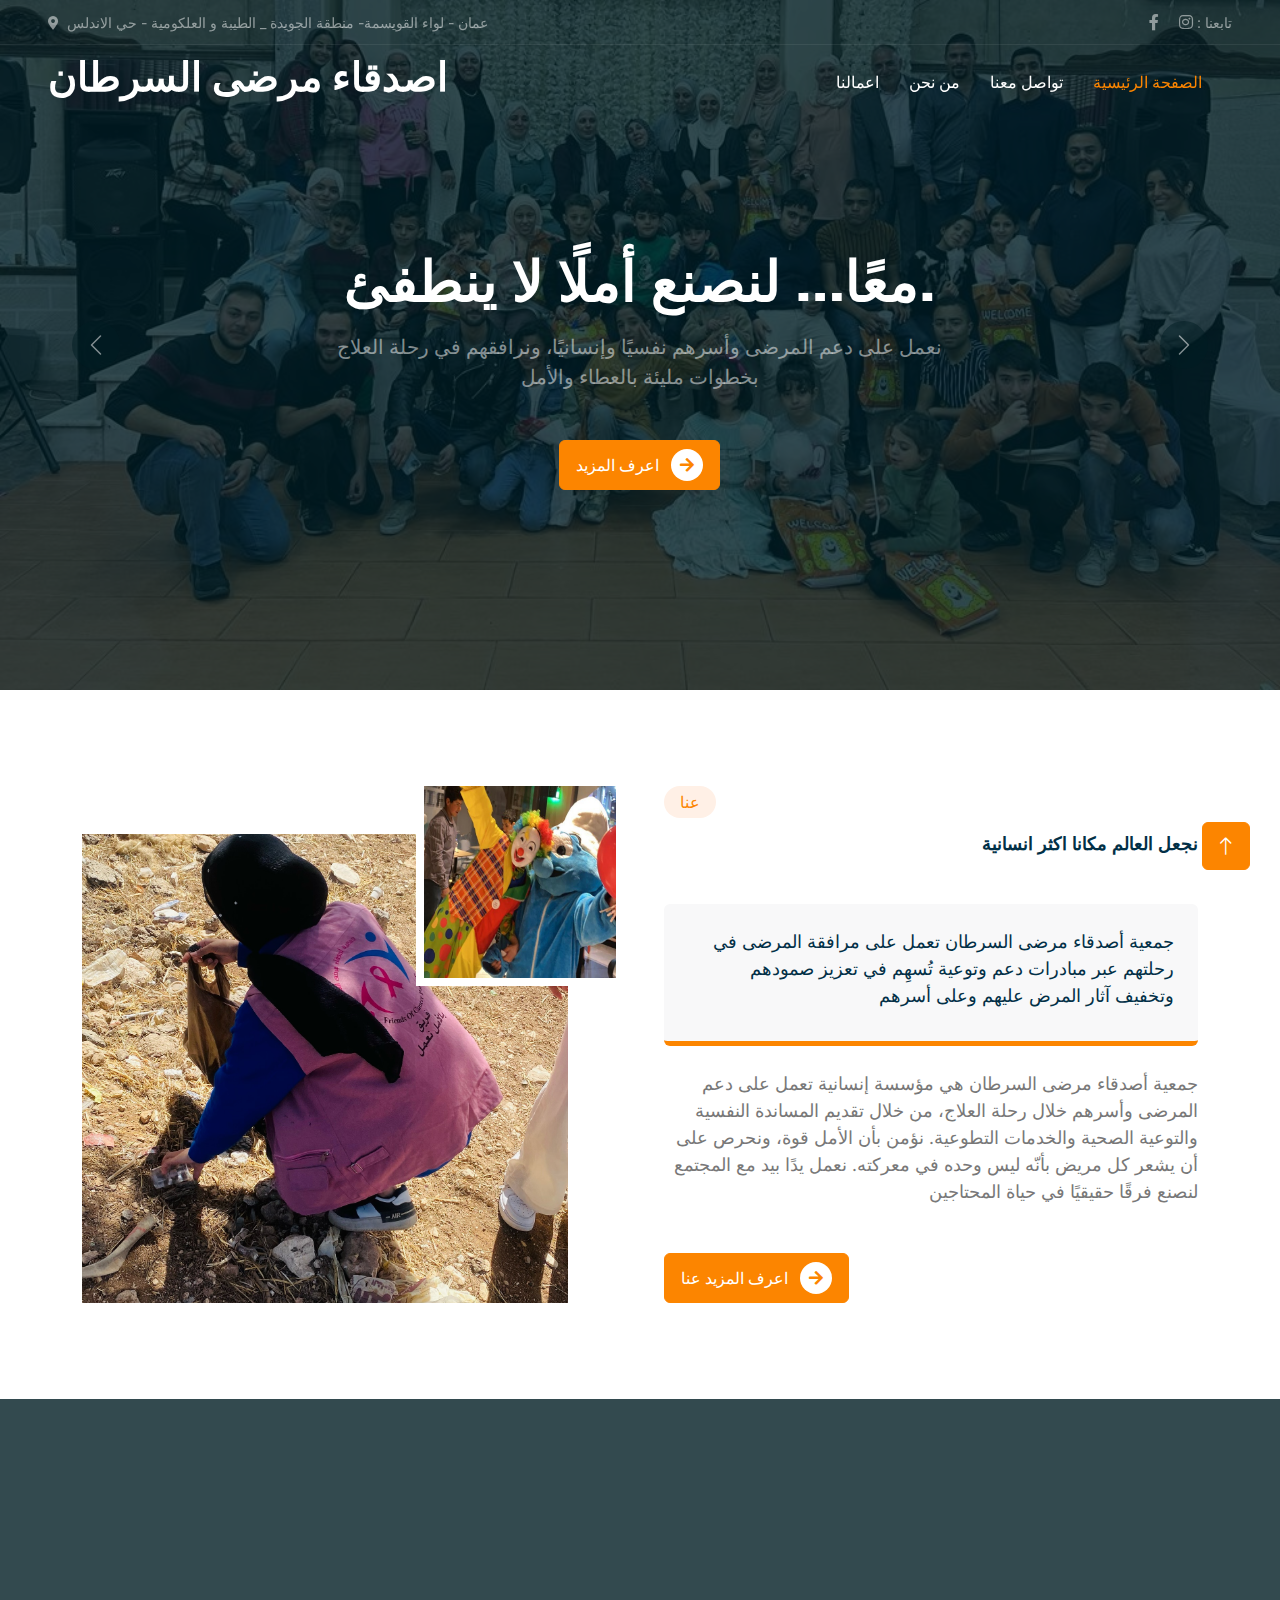
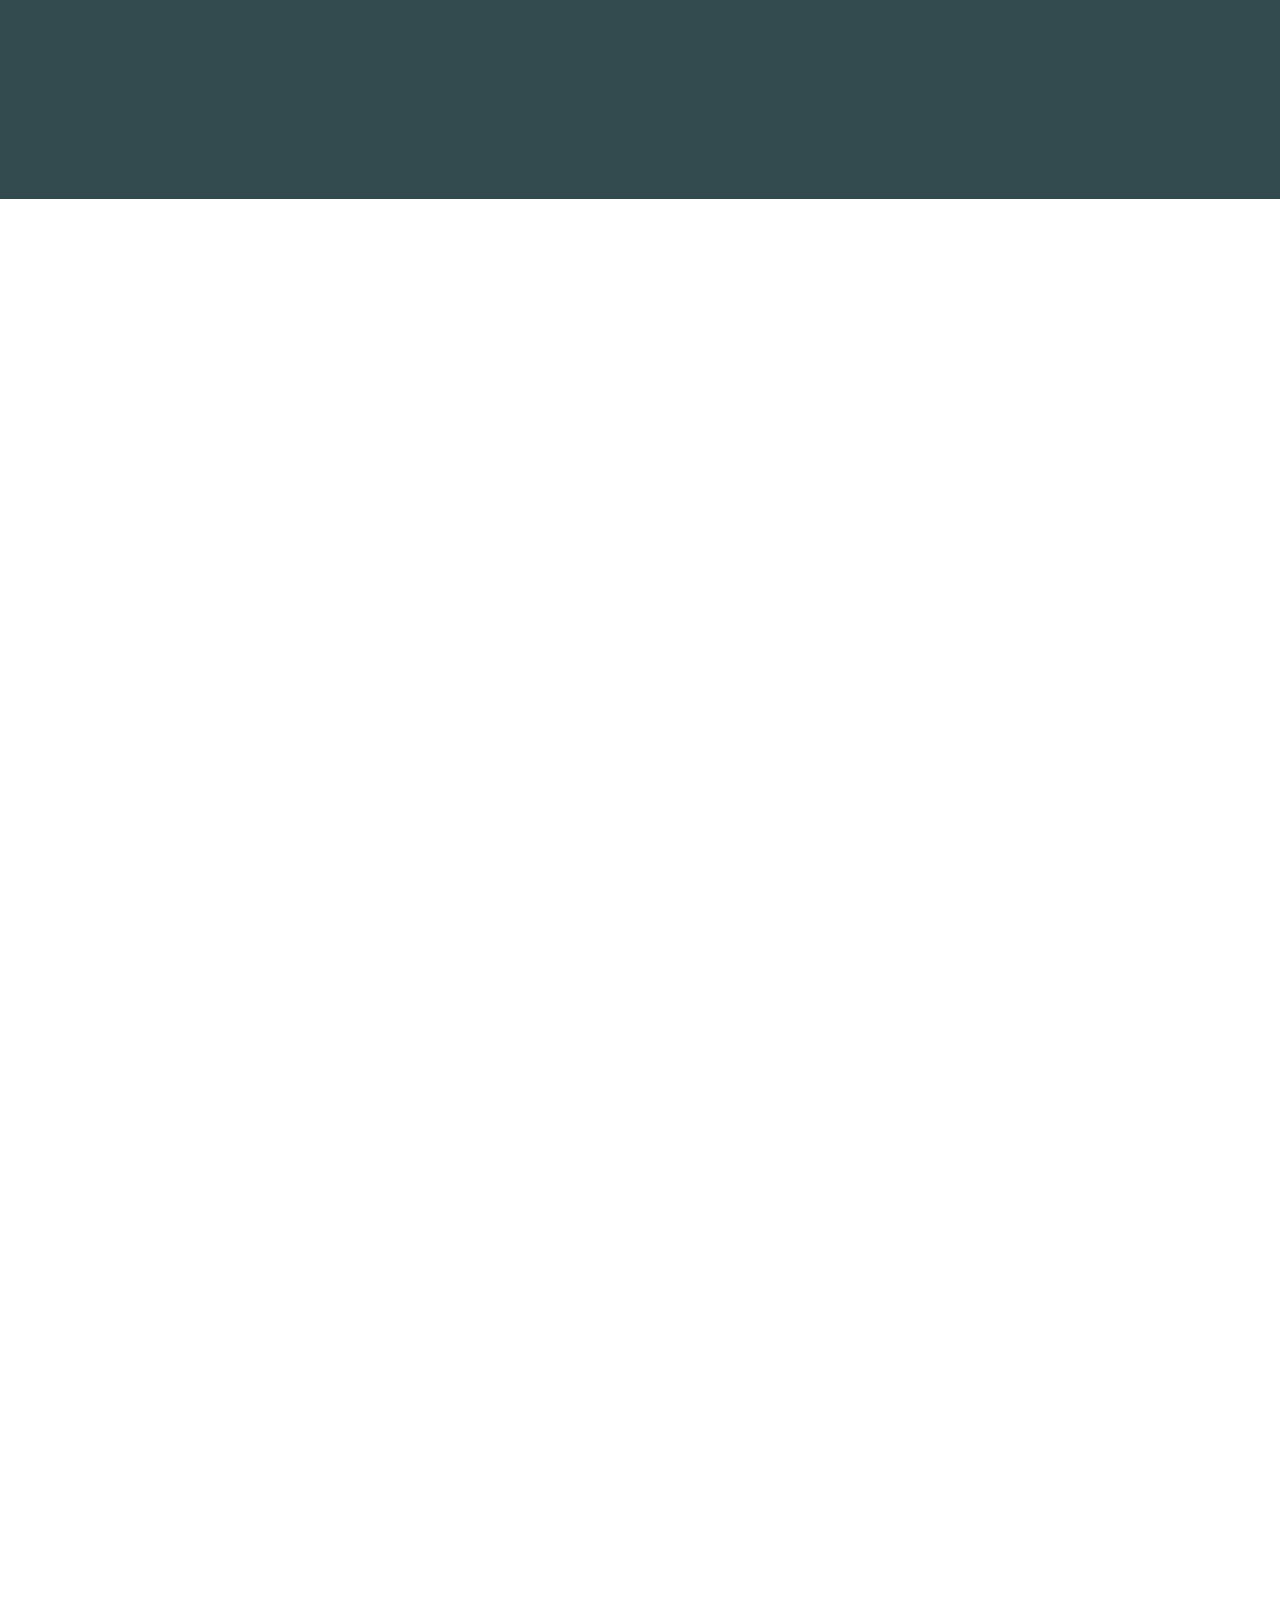
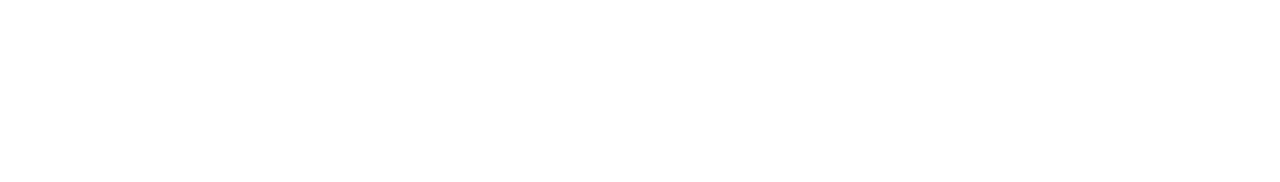
<file: index.html>
<!DOCTYPE html>
<html lang="ar">

<head>
    <meta charset="utf-8">
    <title>جمعية اصدقاء مرضى السرطان</title>
    <meta content="width=device-width, initial-scale=1.0" name="viewport">
    <meta content="" name="keywords">
    <meta content="" name="description">

    <!--  صورة الصفحة الرئيسية   -->
    <link href="img/favicon.ico" rel="icon">

    <!-- Google Web Fonts -->
    <link rel="preconnect" href="https://fonts.googleapis.com">
    <link rel="preconnect" href="https://fonts.gstatic.com" crossorigin>
    <link href="https://fonts.googleapis.com/css2?family=Inter:wght@400;500;600&family=Saira:wght@500;600;700&display=swap" rel="stylesheet"> 

    <!-- Icon Font Stylesheet -->
    <link href="https://cdnjs.cloudflare.com/ajax/libs/font-awesome/5.10.0/css/all.min.css" rel="stylesheet">
    <link href="https://cdn.jsdelivr.net/npm/bootstrap-icons@1.4.1/font/bootstrap-icons.css" rel="stylesheet">

    <!-- Libraries Stylesheet -->
    <link href="lib/animate/animate.min.css" rel="stylesheet">
    <link href="lib/owlcarousel/assets/owl.carousel.min.css" rel="stylesheet">

    <!-- Customized Bootstrap Stylesheet -->
    <link href="css/bootstrap.min.css" rel="stylesheet">

    <!-- Template Stylesheet -->
    <link href="css/style.css" rel="stylesheet">
</head>

<body>
    <!-- Spinner Start -->
    <div id="spinner" class="show bg-white position-fixed translate-middle w-100 vh-100 top-50 start-50 d-flex align-items-center justify-content-center">
        <div class="spinner-grow text-primary" role="status"></div>
    </div>
    <!-- Spinner End -->


    <!-- Navbar Start -->
    <div class="container-fluid fixed-top px-0 wow fadeIn" data-wow-delay="0.1s">
        <div class="top-bar text-white-50 row gx-0 align-items-center d-none d-lg-flex">
            <div class="col-lg-6 px-5 text-start">
                <small><i class="fa fa-map-marker-alt me-2"></i>عمان - لواء القويسمة- منطقة الجويدة _ الطيبة و العلكومية - حي الاندلس</small>
            </div>
            <div class="col-lg-6 px-5 text-end">
                <a class="text-white-50 ms-3" href="https://www.facebook.com/mriashat?mibextid=wwXIfr&rdid=KdFDLxk4CN2RYPst&share_url=https%3A%2F%2Fwww.facebook.com%2Fshare%2F1YquWTkk5h%2F%3Fmibextid%3DwwXIfr#"><i class="fab fa-facebook-f"></i></a>
                <a class="text-white-50 ms-3" href="https://www.instagram.com/friends_of_cancer_patients_00?igsh=czUzcmU5NGU0Y2x1"><i class="fab fa-instagram"></i></a>
                <small>: تابعنا</small>
            </div>
        </div>

        <nav class="navbar navbar-expand-lg navbar-dark py-lg-0 px-lg-5 wow fadeIn" data-wow-delay="0.1s">
            <a href="index.html" class="navbar-brand ms-4 ms-lg-0">
                <h1 class="text-white">اصدقاء مرضى السرطان  </h1>
            </a>
            <button type="button" class="navbar-toggler me-4" data-bs-toggle="collapse" data-bs-target="#navbarCollapse">
                <span class="navbar-toggler-icon"></span>
            </button>
            <div class="collapse navbar-collapse" id="navbarCollapse">
                <div class="navbar-nav ms-auto p-4 p-lg-0">
                    <a href="404.html" class="nav-item nav-link">اعمالنا</a>
                    <a href="about.html" class="nav-item nav-link">من نحن</a>
                    <a href="#sui1" class="nav-item nav-link">تواصل معنا</a>
                    <a href="index.html" class="nav-item nav-link active">الصفحة الرئيسية</a>
                </div>
                    </a>
                </div>
            </div>
        </nav>
    </div>
    <!-- Navbar End -->


    <!-- Carousel Start -->
    <div class="container-fluid p-0 mb-5">
        <div id="header-carousel" class="carousel slide" data-bs-ride="carousel">
            <div class="carousel-inner">
                <div class="carousel-item active">
                    <img class="w-100" src="img/img4 b1.jpg" alt="Image">
                    <div class="carousel-caption">
                        <div class="container">
                            <div class="row justify-content-center">
                                <div class="col-lg-7 pt-5">
                                    <h1 class="display-4 text-white mb-3 animated slideInDown">معًا… لنصنع أملًا لا ينطفئ.</h1>
                                    <p class="fs-5 text-white-50 mb-5 animated slideInDown">نعمل على دعم المرضى وأسرهم نفسيًا وإنسانيًا، ونرافقهم في رحلة العلاج بخطوات مليئة بالعطاء والأمل</p>
                                    <a class="btn btn-primary py-2 px-3 animated slideInDown" href="">
                                        اعرف المزيد
                                        <div class="d-inline-flex btn-sm-square bg-white text-primary rounded-circle ms-2">
                                            <i class="fa fa-arrow-right"></i>
                                        </div>
                                    </a>
                                </div>
                            </div>
                        </div>
                    </div>
                </div>
                <div class="carousel-item">
                    <img class="w-100" src="img/img 2 b1.jpg" alt="Image">
                    <div class="carousel-caption">
                        <div class="container">
                            <div class="row justify-content-center">
                                <div class="col-lg-7 pt-5">
                                    <h1 class="display-4 text-white mb-3 animated slideInDown">معًا… لنصنع أملًا لا ينطفئ.</h1>
                                    <p class="fs-5 text-white-50 mb-5 animated slideInDown">نعمل في جمعية أصدقاء مرضى السرطان على دعم المرضى وأسرهم نفسيًا وإنسانيًا، ونرافقهم في رحلة العلاج بخطوات مليئة بالعطاء والأمل</p>
                                    <a class="btn btn-primary py-2 px-3 animated slideInDown" href="">
                                        اعرف المزيد
                                        <div class="d-inline-flex btn-sm-square bg-white text-primary rounded-circle ms-2">
                                            <i class="fa fa-arrow-right"></i>
                                        </div>
                                    </a>
                                </div>
                            </div>
                        </div>
                    </div>
                </div>
            </div>
            <button class="carousel-control-prev" type="button" data-bs-target="#header-carousel"
                data-bs-slide="prev">
                <span class="carousel-control-prev-icon" aria-hidden="true"></span>
                <span class="visually-hidden">Previous</span>
            </button>
            <button class="carousel-control-next" type="button" data-bs-target="#header-carousel"
                data-bs-slide="next">
                <span class="carousel-control-next-icon" aria-hidden="true"></span>
                <span class="visually-hidden">Next</span>
            </button>
        </div>
    </div>

<!--about start-->
    <div class="container-xxl py-5">
        <div class="container">
            <div class="row g-5">
                <div class="col-lg-6 wow fadeInUp" data-wow-delay="0.1s">
                    <div class="position-relative overflow-hidden h-100" style="min-height: 400px;">
                        <img class="position-absolute w-100 h-100 pt-5 pe-5" src="img/img 3 b1.jpg" alt="" style="object-fit: cover;">
                        <img class="position-absolute top-0 end-0 bg-white ps-2 pb-2" src="img/for about.jpg" alt="" style="width: 200px; height: 200px;">
                    </div>
                </div>
                <div class="col-lg-6 wow fadeInUp" data-wow-delay="0.5s">
                    <div class="h-100">
                        <div class="d-inline-block rounded-pill bg-secondary text-primary py-1 px-3 mb-3" >عنا</div>
                        <h1 class="display-6 mb-5" style="text-align: right;">نجعل العالم مكانا اكثر انسانية</h1>
                        <div class="bg-light border-bottom border-5 border-primary rounded p-4 mb-4">
                            <p class="text-dark mb-2" style="text-align: right; font-size: 18px;">جمعية أصدقاء مرضى السرطان تعمل على مرافقة المرضى في رحلتهم عبر مبادرات دعم وتوعية تُسهِم في تعزيز صمودهم وتخفيف آثار المرض عليهم وعلى أسرهم</p>
                        </div>
                        <p class="mb-5" style="text-align: right;" >جمعية أصدقاء مرضى السرطان هي مؤسسة إنسانية تعمل على دعم المرضى وأسرهم خلال رحلة العلاج، من خلال تقديم المساندة النفسية والتوعية الصحية والخدمات التطوعية. نؤمن بأن الأمل قوة، ونحرص على أن يشعر كل مريض بأنّه ليس وحده في معركته. نعمل يدًا بيد مع المجتمع لنصنع فرقًا حقيقيًا في حياة المحتاجين</p>
                        <a class="btn btn-primary py-2 px-3 me-3" href="about.html">
                            اعرف المزيد عنا
                            <div class="d-inline-flex btn-sm-square bg-white text-primary rounded-circle ms-2">
                                <i class="fa fa-arrow-right"></i>
                            </div>
                        </a>    
        
                        </a>
                    </div>
                </div>
            </div>
        </div>
    </div>
    <style>

      
        .mb-5 {
            font-size: 18px;
        }
    </style>
    <!-- About End -->



    <!-- Donate Start -->
    <div class="container-fluid donate my-5 py-5" data-parallax="scroll" data-image-src="img\b1 img 1.jpg" style="height: 400px;">
        <div class="container py-5">
            <div class="row g-5 align-items-center">
                <div class="col-lg-6 wow fadeIn" data-wow-delay="0.1s">
              
                  
               
                      
                    </div>
                </div>
            </div>
        </div>
    </div>
    <!-- Donate End -->


    <!-- Team Start -->
    <div class="container-xxl py-5">
        <div class="container">
            <div class="text-center mx-auto mb-5 wow fadeInUp" data-wow-delay="0.1s" style="max-width: 500px;">
                <div class="d-inline-block rounded-pill bg-secondary text-primary py-1 px-3 mb-3">اعضاء الجمعية</div>
                <h1 class="display-6 mb-5">ننتزع الامل من اعماق الظلام</h1>
            </div>
            <div class="row g-4">
                <div class="col-lg-3 col-md-6 wow fadeInUp" data-wow-delay="0.1s">
                    <div class="team-item position-relative rounded overflow-hidden">
                        <div class="overflow-hidden">
                            <img class="img-fluid" src="img/good girls.jpg" alt="">
                        </div>
                        <div class="team-text bg-light text-center p-4">
                            <h5>سمية الرياشات</h5>
                            <p class="text-primary">مسؤولة في قسم الادارة</p>
                            <div class="team-social text-center">
                                <a class="btn btn-square" href=""><i class="fab fa-facebook-f"></i></a>
                                <a class="btn btn-square" href="https://www.instagram.com/somaia_ry/"><i class="fab fa-instagram"></i></a>
                            </div>
                        </div>
                    </div>
                </div>
                <div class="col-lg-3 col-md-6 wow fadeInUp" data-wow-delay="0.3s">
                    <div class="team-item position-relative rounded overflow-hidden">
                        <div class="overflow-hidden">
                            <img class="img-fluid" src="img/bigboos.jpg" alt="">
                        </div>
                        <div class="team-text bg-light text-center p-4">
                            <h5>موسى الرياشات</h5>
                            <p class="text-primary">مؤسس الجمعية</p>
                            <div class="team-social text-center">
                                <p>توفاه الله</p>
                            </div>
                        </div>
                    </div>
                </div>
                <div class="col-lg-3 col-md-6 wow fadeInUp" data-wow-delay="0.5s">
                    <div class="team-item position-relative rounded overflow-hidden">
                        <div class="overflow-hidden">
                            <img class="img-fluid" src="img/ttttttt.jpg" alt="">
                        </div>
                        <div class="team-text bg-light text-center p-4">
                            <h5>عبير غنام</h5>
                            <p class="text-primary">رئيسة الجمعية</p>
                            <div class="team-social text-center">
                                <a class="btn btn-square" href=""><i class="fab fa-facebook-f"></i></a>
                                <a class="btn btn-square" href=""><i class="fab fa-twitter"></i></a>
                                <a class="btn btn-square" href=""><i class="fab fa-instagram"></i></a>
                            </div>
                        </div>
                    </div>
                </div>
                <div class="col-lg-3 col-md-6 wow fadeInUp" data-wow-delay="0.7s">
                    <div class="team-item position-relative rounded overflow-hidden">
                        <div class="overflow-hidden">
                            <img class="img-fluid" src="img/7777.PNG" alt="">
                        </div>
                        <div class="team-text bg-light text-center p-4">
                            <h5>صفية</h5>
                            <p class="text-primary">مسؤولة في قسم الادارة</p>
                            <div class="team-social text-center">
                                <a class="btn btn-square" href=""><i class="fab fa-facebook-f"></i></a>
                                <a class="btn btn-square" href=""><i class="fab fa-twitter"></i></a>
                                <a class="btn btn-square" href=""><i class="fab fa-instagram"></i></a>
                            </div>
                        </div>
                    </div>
                </div>
            </div>
        </div>
    </div>
    <!-- Team End -->


    <!-- Testimonial Start -->
    <div class="container-xxl py-5">
        <div class="container">
            <div class="text-center mx-auto mb-5 wow fadeInUp" data-wow-delay="0.1s" style="max-width: 500px;">
                <div class="d-inline-block rounded-pill bg-secondary text-primary py-1 px-3 mb-3">تعليقات معاوني النجاح</div>
                <h1 class="display-6 mb-5">بكم نجعل العالم مكانا افضل</h1>
            </div>
            <div class="owl-carousel testimonial-carousel wow fadeInUp" data-wow-delay="0.1s">
                <div class="testimonial-item text-center">
                    <img class="img-fluid bg-light rounded-circle p-2 mx-auto mb-4" src="img/opopppp.jpg" style="width: 100px; height: 100px;">
                    <div class="testimonial-text rounded text-center p-4">
                        <p>جهودكم مباركه ومشكوره جزاكم الله خير الجزاء بارك الله فيكم جميعا</p>
                        <h5 class="mb-1">ام قصي خضر </h5>
                    </div>
                </div>
                <div class="testimonial-item text-center">
                    <img class="img-fluid bg-light rounded-circle p-2 mx-auto mb-4" src="img/opopppp.jpg" style="width: 100px; height: 100px;">
                    <div class="testimonial-text rounded text-center p-4">
                        <p>الله يبارك فيكم جميعا في ميزان حسناتكم ان شاء الله</p>
                        <h5 class="mb-1">تمام الفرح</h5>
                    </div>
                </div>
                <div class="testimonial-item text-center">
                    <img class="img-fluid bg-light rounded-circle p-2 mx-auto mb-4" src="img/opopppp.jpg" style="width: 100px; height: 100px;">
                    <div class="testimonial-text rounded text-center p-4">
                        <p>بارك الله فيكم من افضل الجمعيات</p>
                        <h5 class="mb-1">نادين</h5>
                    </div>
                </div>
            </div>
        </div>
    </div>
    <!-- Testimonial End -->


    <!-- Footer Start -->
    <div id="sui1" class="container-fluid bg-dark text-white-50 footer mt-5 pt-5 wow fadeIn" data-wow-delay="0.1s">
        <div class="container py-5">
            <div class="row g-5">
                <div class="col-lg-3 col-md-6">
                    <h1 class="fw-bold text-primary mb-4">اصدقاء مرضى السرطان</h1>
                    <p>نعمل على دعم المرضى وأسرهم نفسيًا وإنسانيًا، ونرافقهم في رحلة العلاج بخطوات مليئة بالعطاء والأمل</p>
                    <div class="d-flex pt-2">
                        <a class="btn btn-square me-1" href="https://www.facebook.com/mriashat?mibextid=wwXIfr&rdid=OfS2YR8EFbfrXNX1&share_url=https%3A%2F%2Fwww.facebook.com%2Fshare%2F1YquWTkk5h%2F%3Fmibextid%3DwwXIfr#"><i class="fab fa-facebook-f"></i></a>
                        <a class="btn btn-square me-0" href="https://www.instagram.com/friends_of_cancer_patients_00?igsh=czUzcmU5NGU0Y2x1">insta<i class="fab fa-instagram-in"></i></a>
                    </div>
                </div>
                <div class="col-lg-3 col-md-6">
                    <h5 class="text-light mb-4">للتبرع</h5>
                    <p><i class="me-3"></i>البنك الاسلامي الاردني/شارع الحرية (1555)</p>
                    <p><i class="fa fa-phone-alt me-3"></i>‎+962 7 9640 0430</p>
                </div>
             
             
            </div>
        </div>
        <div class="container-fluid copyright">
            <div class="container">
                <div class="row">
                    <div class="col-md-6 text-center text-md-start mb-3 mb-md-0">
                    </div>
                    <div class="col-md-6 text-center text-md-end">
                        <!--/*** This template is free as long as you keep the footer author’s credit link/attribution link/backlink. If you'd like to use the template without the footer author’s credit link/attribution link/backlink, you can purchase the Credit Removal License from "https://freewebsitecreate.net/credit-removal". Thank you for your support. ***/-->
                    </div>
                </div>
            </div>
        </div>
    </div>
    <!-- Footer End -->


    <!-- Back to Top -->
    <a href="#" class="btn btn-lg btn-primary btn-lg-square back-to-top"><i class="bi bi-arrow-up"></i></a>


    <!-- JavaScript Libraries -->
    <script src="https://code.jquery.com/jquery-3.4.1.min.js"></script>
    <script src="https://cdn.jsdelivr.net/npm/bootstrap@5.0.0/dist/js/bootstrap.bundle.min.js"></script>
    <script src="lib/wow/wow.min.js"></script>
    <script src="lib/easing/easing.min.js"></script>
    <script src="lib/waypoints/waypoints.min.js"></script>
    <script src="lib/owlcarousel/owl.carousel.min.js"></script>
    <script src="lib/parallax/parallax.min.js"></script>

    <!-- Template Javascript -->
    <script src="js/main.js"></script>
</body>

</html>
</file>
<file: css/style.css>
/********** Template CSS **********/
:root {
    --primary: #FC8500;
    --secondary: #FFF0E6;
    --light: #F8F8F9;
    --dark: #001D23;
}


.back-to-top {
    position: fixed;
    display: none;
    right: 30px;
    bottom: 30px;
    z-index: 99;
}


/*** Spinner ***/
#spinner {
    opacity: 0;
    visibility: hidden;
    transition: opacity .5s ease-out, visibility 0s linear .5s;
    z-index: 99999;
}

#spinner.show {
    transition: opacity .5s ease-out, visibility 0s linear 0s;
    visibility: visible;
    opacity: 1;
}

.text-white {
    color: #FC8500;
}

/*** Button ***/
.btn {
    font-weight: 500;
    transition: .5s;
}

.btn.btn-primary,
.btn.btn-outline-primary:hover {
    color: #FFFFFF;
}

.btn.btn-primary:hover {
    color: var(--primary);
    background: transparent;
}

.btn-square {
    width: 38px;
    height: 38px;
}

.btn-sm-square {
    width: 32px;
    height: 32px;
}

.btn-lg-square {
    width: 48px;
    height: 48px;
}

.btn-square,
.btn-sm-square,
.btn-lg-square {
    padding: 0;
    display: flex;
    align-items: center;
    justify-content: center;
    font-weight: normal;
}


/*** Navbar ***/
.fixed-top {
    transition: .5s;
}

.top-bar {
    height: 45px;
    border-bottom: 1px solid rgba(255, 255, 255, .07);
}

.navbar .dropdown-toggle::after {
    border: none;
    content: "\f107";
    font-family: "Font Awesome 5 Free";
    font-weight: 900;
    vertical-align: middle;
    margin-left: 8px;
}

.navbar .navbar-nav .nav-link {
    margin-right: 30px;
    padding: 25px 0;
    color: #FFFFFF;
    font-weight: 500;
    outline: none;
}

.navbar .navbar-nav .nav-link:hover,
.navbar .navbar-nav .nav-link.active {
    color: var(--primary);
}

@media (max-width: 991.98px) {
    .navbar .navbar-nav {
        margin-top: 10px;
        border-top: 1px solid rgba(0, 0, 0, .07);
        background: var(--dark);
    }

    .navbar .navbar-nav .nav-link {
        padding: 10px 0;
    }
}

@media (min-width: 992px) {
    .navbar .nav-item .dropdown-menu {
        display: block;
        visibility: hidden;
        top: 100%;
        transform: rotateX(-75deg);
        transform-origin: 0% 0%;
        transition: .5s;
        opacity: 0;
    }

    .navbar .nav-item:hover .dropdown-menu {
        transform: rotateX(0deg);
        visibility: visible;
        transition: .5s;
        opacity: 1;
    }
}


/*** Header ***/
.carousel-caption {
    top: 0;
    left: 0;
    right: 0;
    bottom: 0;
    display: flex;
    align-items: center;
    justify-content: center;
    text-align: center;
    background: rgba(0, 29, 35, .8);
    z-index: 1;
}

.carousel-control-prev,
.carousel-control-next {
    width: 15%;
}

.carousel-control-prev-icon,
.carousel-control-next-icon {
    width: 3rem;
    height: 3rem;
    background-color: var(--dark);
    border: 12px solid var(--dark);
    border-radius: 3rem;
}

@media (max-width: 768px) {
    #header-carousel .carousel-item {
        position: relative;
        min-height: 450px;
    }
    
    #header-carousel .carousel-item img {
        position: absolute;
        width: 100%;
        height: 100%;
        object-fit: cover;
    }
}

.page-header {
    padding-top: 12rem;
    padding-bottom: 6rem;
    background: linear-gradient(rgba(0, 29, 35, .8), rgba(0, 29, 35, .8)), url(../img/carousel-1.jpg) center center no-repeat;
    background-size: cover;
}

.page-header .breadcrumb-item+.breadcrumb-item::before {
    color: #999999;
}


/*** Causes ***/
.causes-item .progress {
    height: 5px;
    border-radius: 0;
    overflow: visible;
}

.causes-item .progress .progress-bar {
    position: relative;
    overflow: visible;
    width: 0px;
    border-radius: 0;
    transition: 5s;
}

.causes-item .progress .progress-bar span {
    position: absolute;
    top: -7px;
    right: 0;
    width: 40px;
    height: 19px;
    display: flex;
    align-items: center;
    justify-content: center;
    font-size: 12px;
    background: var(--primary);
    color: #FFFFFF;
}

.causes-item .causes-overlay {
    position: absolute;
    width: 100%;
    height: 0;
    top: 0;
    left: 0;
    display: flex;
    align-items: center;
    justify-content: center;
    background: rgba(0, 0, 0, .5);
    overflow: hidden;
    opacity: 0;
    transition: .5s;
}

.causes-item:hover .causes-overlay {
    height: 100%;
    opacity: 1;
}


/*** Service ***/
.service-item {
    box-shadow: 0 0 45px rgba(0, 0, 0, .06);
}


/*** Donate ***/
.donate {
    background: rgba(0, 29, 35, .8);
}

.btn-group .btn-light:hover,
.btn-group input[type="radio"]:checked+label {
    color: var(--primary);
    border-color: var(--primary);
}


/*** Team ***/
.team-item img {
    position: relative;
    top: 0;
    transition: .5s;
}

.team-item:hover img {
    top: -30px;
}

.team-item .team-text {
    position: relative;
    height: 100px;
    transition: .5s;
}

.team-item:hover .team-text {
    margin-top: -60px;
    height: 160px;
}

.team-item .team-text .team-social {
    opacity: 0;
    transition: .5s;
}

.team-item:hover .team-text .team-social {
    opacity: 1;
}

.team-item .team-social .btn {
    display: inline-flex;
    color: var(--primary);
    background: #FFFFFF;
    border-radius: 40px;
}

.team-item .team-social .btn:hover {
    color: #FFFFFF;
    background: var(--primary);
}


/*** Testimonial ***/
.testimonial-carousel::before {
    position: absolute;
    content: "";
    top: 0;
    left: 0;
    height: 100%;
    width: 0;
    background: linear-gradient(to right, rgba(255, 255, 255, 1) 0%, rgba(255, 255, 255, 0) 100%);
    z-index: 1;
}

.testimonial-carousel::after {
    position: absolute;
    content: "";
    top: 0;
    right: 0;
    height: 100%;
    width: 0;
    background: linear-gradient(to left, rgba(255, 255, 255, 1) 0%, rgba(255, 255, 255, 0) 100%);
    z-index: 1;
}

@media (min-width: 768px) {
    .testimonial-carousel::before,
    .testimonial-carousel::after {
        width: 200px;
    }
}

@media (min-width: 992px) {
    .testimonial-carousel::before,
    .testimonial-carousel::after {
        width: 300px;
    }
}

.testimonial-carousel .owl-item .testimonial-text {
    background: var(--light);
    transform: scale(.8);
    transition: .5s;
}

.testimonial-carousel .owl-item.center .testimonial-text {
    background: var(--primary);
    transform: scale(1);
}

.testimonial-carousel .owl-item .testimonial-text *,
.testimonial-carousel .owl-item .testimonial-item img {
    transition: .5s;
}

.testimonial-carousel .owl-item.center .testimonial-text * {
    color: var(--light) !important;
}

.testimonial-carousel .owl-item.center .testimonial-item img {
    background: var(--primary) !important;
} 

.testimonial-carousel .owl-nav {
    position: absolute;
    width: 350px;
    top: 15px;
    left: 50%;
    transform: translateX(-50%);
    display: flex;
    justify-content: space-between;
    opacity: 0;
    transition: .5s;
    z-index: 1;
}

.testimonial-carousel:hover .owl-nav {
    width: 300px;
    opacity: 1;
}

.testimonial-carousel .owl-nav .owl-prev,
.testimonial-carousel .owl-nav .owl-next {
    position: relative;
    color: var(--primary);
    font-size: 45px;
    transition: .5s;
}

.testimonial-carousel .owl-nav .owl-prev:hover,
.testimonial-carousel .owl-nav .owl-next:hover {
    color: var(--dark);
}


/*** Footer ***/

.footer .btn.btn-link {
    display: block;
    margin-bottom: 5px;
    padding: 0;
    text-align: left;
    color: rgba(255,255,255,0.5);
    font-weight: normal;
    text-transform: capitalize;
    transition: .3s;
}

.footer .btn.btn-link::before {
    position: relative;
    content: "\f105";
    font-family: "Font Awesome 5 Free";
    font-weight: 900;
    color: rgba(255,255,255,0.5);
    margin-right: 10px;
}

.footer .btn.btn-link:hover {
    color: var(--light);
    letter-spacing: 1px;
    box-shadow: none;
}

.footer .btn.btn-square {
    color: rgba(255,255,255,0.5);
    border: 1px solid rgba(255,255,255,0.5);
}

.footer .btn.btn-square:hover {
    color: var(--secondary);
    border-color: var(--light);
}

.footer .copyright {
    padding: 25px 0;
    font-size: 15px;
    border-top: 1px solid rgba(256, 256, 256, .1);
}

.footer .copyright a {
    color: var(--secondary);
}

.footer .copyright a:hover {
    color: var(--primary);
}
</file>
